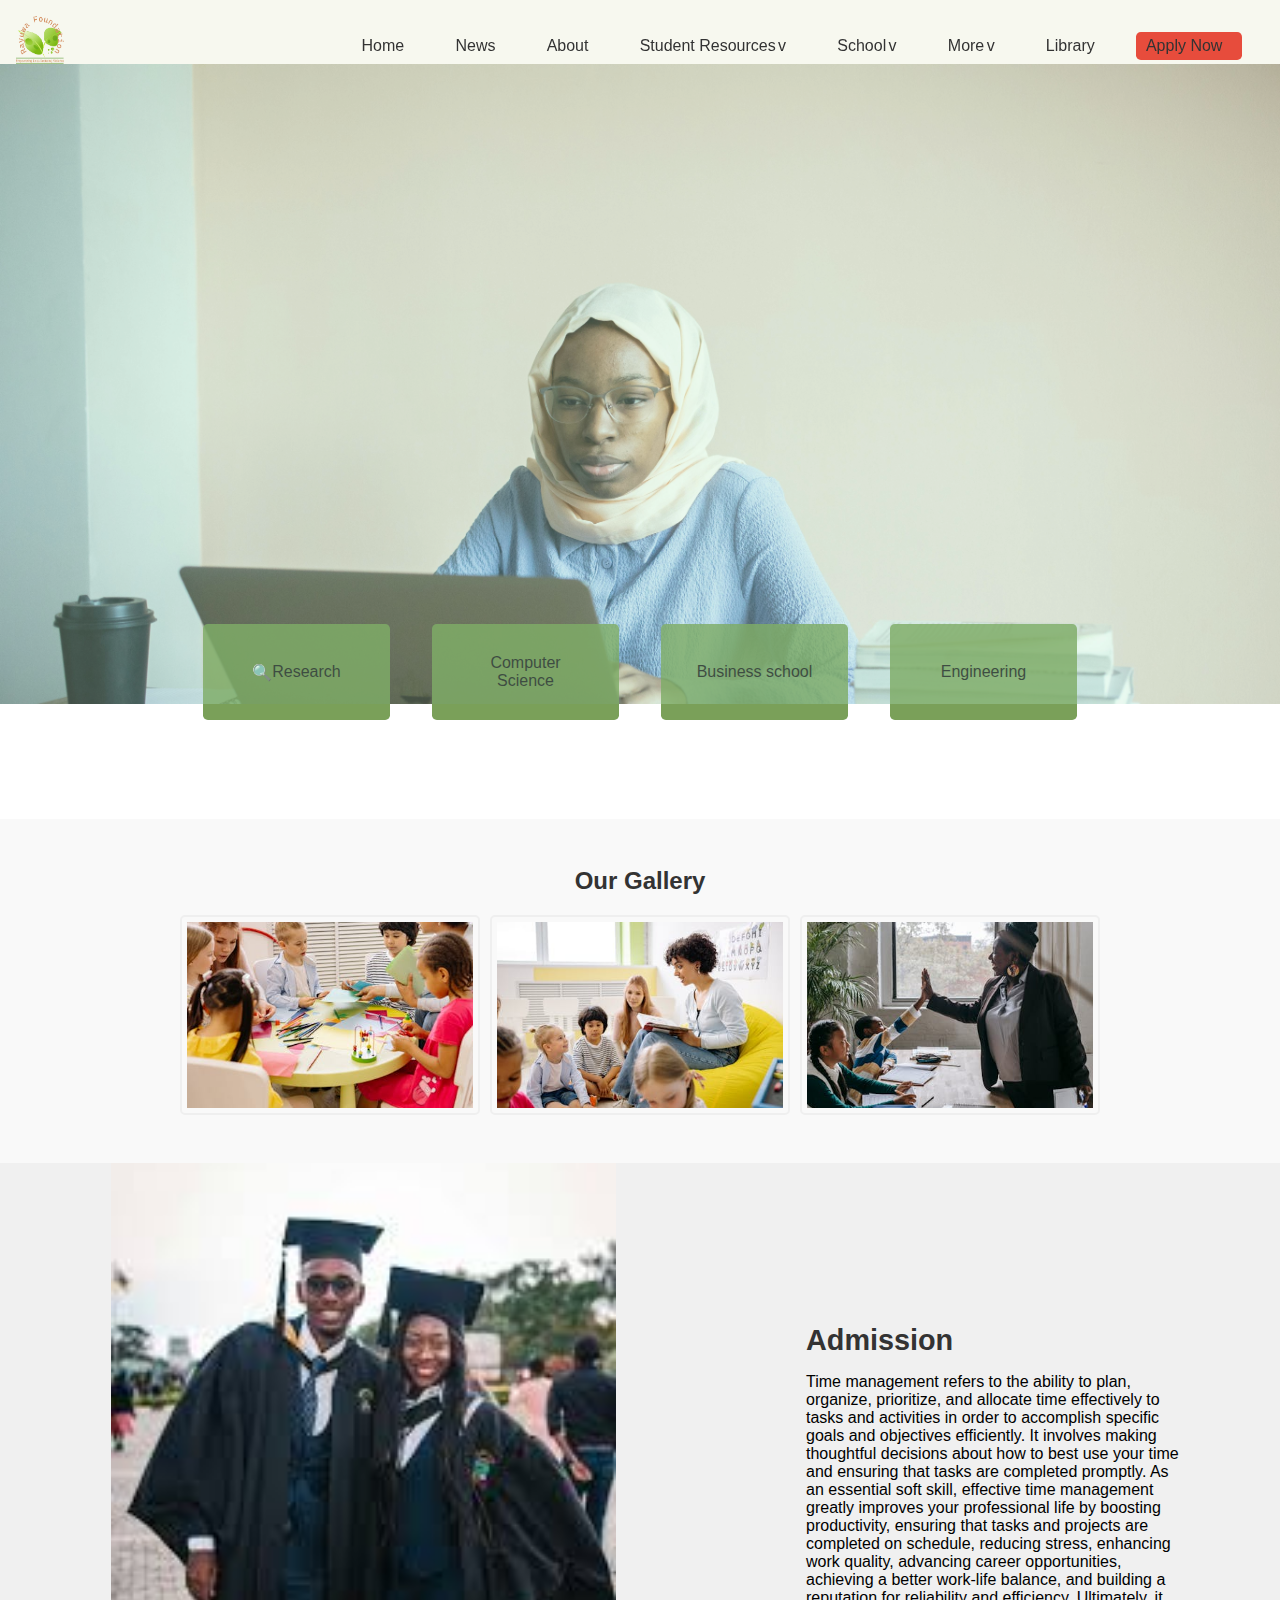
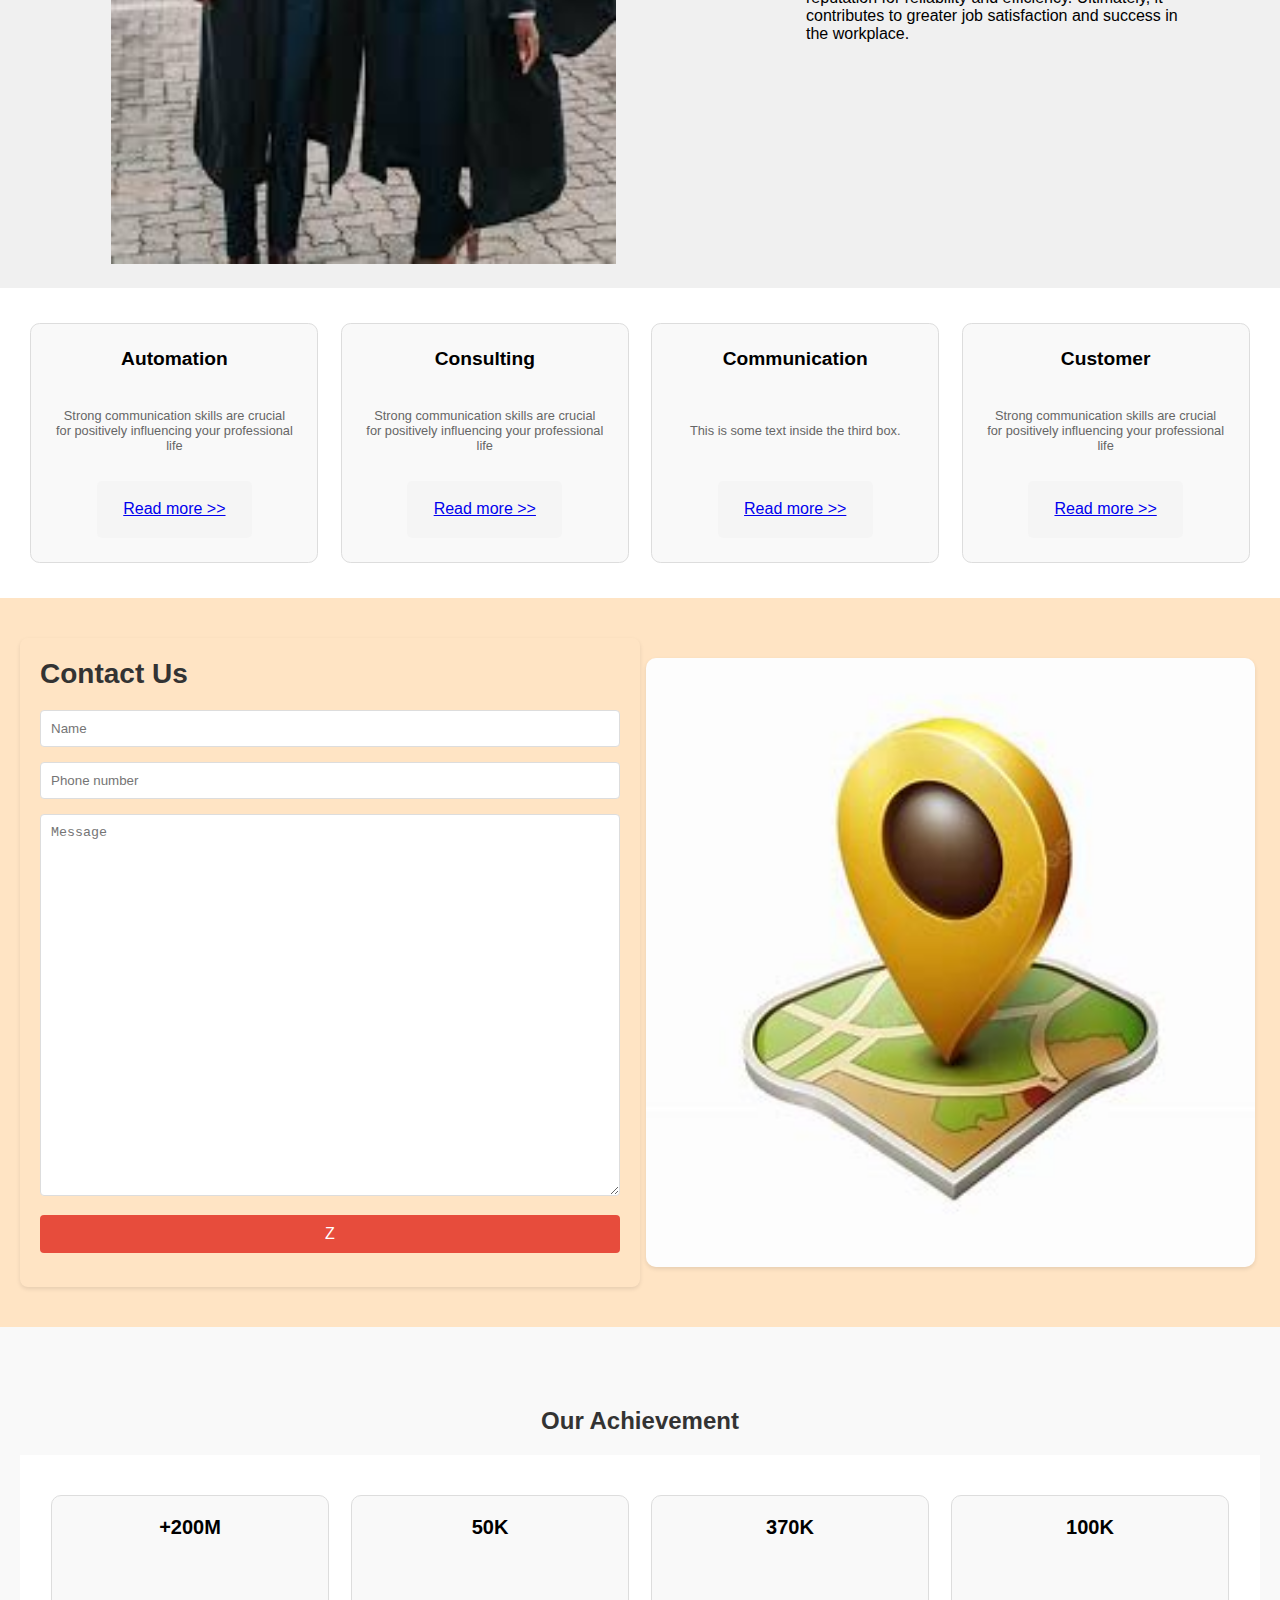
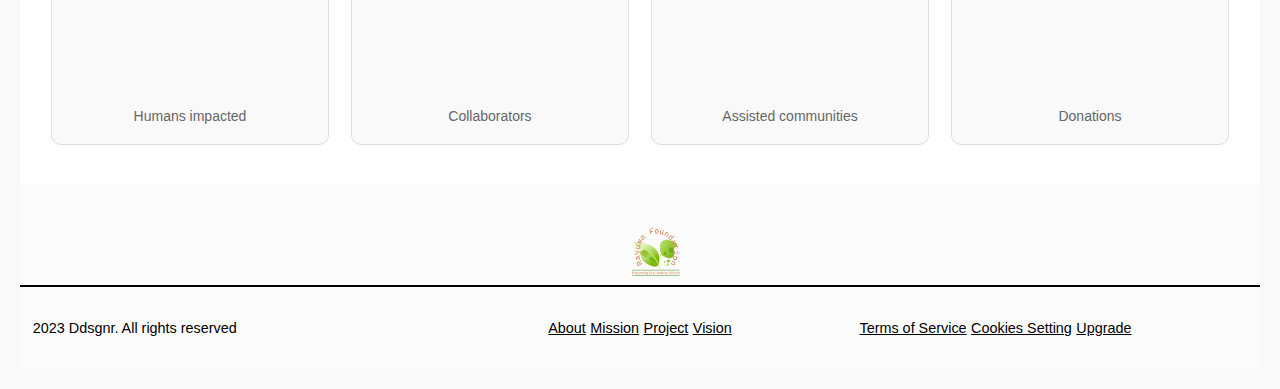
<file: project/index.html>
<!DOCTYPE html>
<html lang="en">
<head>
    <meta charset="UTF-8">
    <meta name="viewport" content="width=device-width, initial-scale=1.0">
    <title>Coldsis</title>
    <link rel="stylesheet" href="index.css">
</head>
<body>
    <!-- Navigation Bar -->
    <nav class="navbar">
        <img src="images/logoR.png" class="logo" alt="logo">
        <ul class="nav-list">
            <li class="nav-item"><a href="index.html">Home</a></li>
            <li class="nav-item"><a href="news.html">News</a></li>
            <li class="nav-item"><a href="about.html">About</a></li>
            <li class="nav-item dropdown">
                <a href="#student-resources">Student Resources <span class="dropdown-icon">v</span></a>
                <div class="dropdown-content">
                    <a href="#resource1">Online learning(VCAMPUS)</a>
                    <a href="#resource2">Student Information Portal(ISP)</a>
                    <a href="#resource3">STUDENT RESOURCE</a>
                    <a href="#resource3">STUDENT RESOURCE</a>
                </div>
            </li>
            <li class="nav-item dropdown">
                <a href="#school">School <span class="dropdown-icon">v</span></a>
                <div class="dropdown-content">
                    <a href="#school1">Pharmacy</a>
                    <a href="#school2">Law</a>
                    <a href="#school3">Medical Science</a>
                    <a href="#school3">About</a>
                    <a href="#school3">Nursing and Midwifery</a>
                    <a href="#school3">Architecture and Design</a>
                    <a href="#school3">Engineering and Technology</a>
                </div>
            </li>
            <li class="nav-item dropdown">
                <a href="#more">More <span class="dropdown-icon">v</span></a>
                <div class="dropdown-content">
                    <a href="#more1">Programmes</a>
                    <a href="#more2">International Relations</a>
                    <a href="#more3">Counselling and career service</a>
                    <a href="#school3">Institution Review Board</a>
                    <a href="#school3">STUDENT RESOURSE</a>
                </div>
            </li>
            <li class="nav-item"><a href="#library">Library</a></li>
            <li class="nav-item"><a href="#apply-now" class="apply-now">Apply Now</a></li>
        </ul>
    </nav>


    <!-- Background Image Section with Boxes -->
    <section class="bg-section">
        <div class="overlay"></div>
<section class="background-image">
    <div class="box-container">
        <div class="search-box">
            <span class="icon">🔍</span>
            Research
        </div>
        <div class="box">Computer Science </div>
        <div class="box">Business school</div>
        <div class="box">Engineering</div>
    </div>
</section>


    <!-- Gallery Section -->
    <section class="gallerySection">
    <div class="gallery-container">
        <h2>Our Gallery</h2>
        <div class="gallery">
            <div class="gallery-item">
                <img src="images/kids1.jpeg">
            </div>
            <div class="gallery-item">
                <img src="images/kids2.jpeg">
            </div>
            <div class="gallery-item">
                <img src="images/kids3.jpeg">
            </div>
        </div>
    </div>
</section>

 <!-- Additional Section with Image and Text -->
 <section class="image-text-section">
    <div class="image-text-content">
        <img src="images/graduation.jpeg">
        <div class="text-content">
            <h2>Admission</h2>
            <p>Time management refers to the ability to plan, organize, prioritize, and allocate 
                time effectively to tasks and activities in order to accomplish specific goals and objectives efficiently.
                It involves making thoughtful decisions about how to best use your time and ensuring 
                that tasks are completed promptly.

                As an essential soft skill, 
                effective time management greatly improves your professional life by boosting 
                productivity, ensuring that tasks and projects are completed on schedule, reducing stress, 
                enhancing work quality, advancing career opportunities, achieving a better work-life balance,
                 and building a reputation for reliability and efficiency.
                 Ultimately, it contributes to greater job satisfaction and success in the workplace.
            </p>
        </div>
    </div>
</section>

<!-- Four Boxes Section -->
<section class="four-boxes-section">
    
    <div class="box">
        <h3>Automation</h3>
        <p>Strong communication skills are crucial for positively influencing your professional life</p>
        <div class="small-box"><a href="#"> Read more >></a></div>
    </div>
    <div class="box">
        <h3>Consulting</h3>
        <p>Strong communication skills are crucial for positively influencing your professional life</p>
        <div class="small-box"><a href="#"> Read more >></a></div>
    </div>
    <div class="box">
        <h3>Communication</h3>
        <p>This is some text inside the third box.</p>
        <div class="small-box"><a href="#"> Read more >></a></div>
    </div>
    <div class="box">
        <h3>Customer</h3>
        <p>Strong communication skills are crucial for positively influencing your professional life</p>
        <div class="small-box"><a href="#"> Read more >></a></div>
    </div>
</section>

    <!-- Contact Form Section -->
    <div class="contact-container">
        <div class="form-section">
            <h2>Contact Us</h2>
            <form class="contact-form">
                <input type="text" id="name" name="name" placeholder="Name">
                <input type="tel" id="phone" name="phone" placeholder="Phone number">
                <textarea id="message" name="message" rows="24" placeholder="Message"></textarea>

                <button type="submit">Z</button>
            </form>
        </div>

        <div class="image-section">
            <img src="images/formpic.jpeg" alt="Contact Us Image">
        </div>
    </div>

<!--Achievement section-->
<div class="our-container">
    <h2>Our Achievement</h2>
<section class="achievement">
    <div class="box">
        <h3><strong>+200M</strong></h3>
        <p>Humans impacted</p>
    </div>
    <div class="box">
        <h3>50K</h3>
        <p>Collaborators</p>
    </div>
    <div class="box">
        <h3>370K</h3>
        <p>Assisted communities</p>
    </div>
    <div class="box">
        <h3><strong>100K</strong></h3>
        <p>Donations</p>
    </div>
</section>

    <!--Footer section-->
    <footer class="footer">
        <div class="footer-logo">
            <img src="images/logoR.png" alt="Logo" class="logo">
            <hr class="logo-underline">
        </div>
        <div class="footer-content">
            <div class="footer-left">
                <p>2023 Ddsgnr. All rights reserved</p>
            </div>
            <div class="footer-center">
                <a href="#">About</a>
                <a href="#">Mission</a>
                <a href="#">Project</a>
                <a href="#">Vision</a>
            </div>
            <div class="footer-right">
                <a href="#">Terms of Service</a>
                <a href="#">Cookies Setting</a>
                <a href="#">Upgrade</a>
            </div>
        </div>
    </footer>
    <script src="index.js"></script>
</body>
</html>
</file>
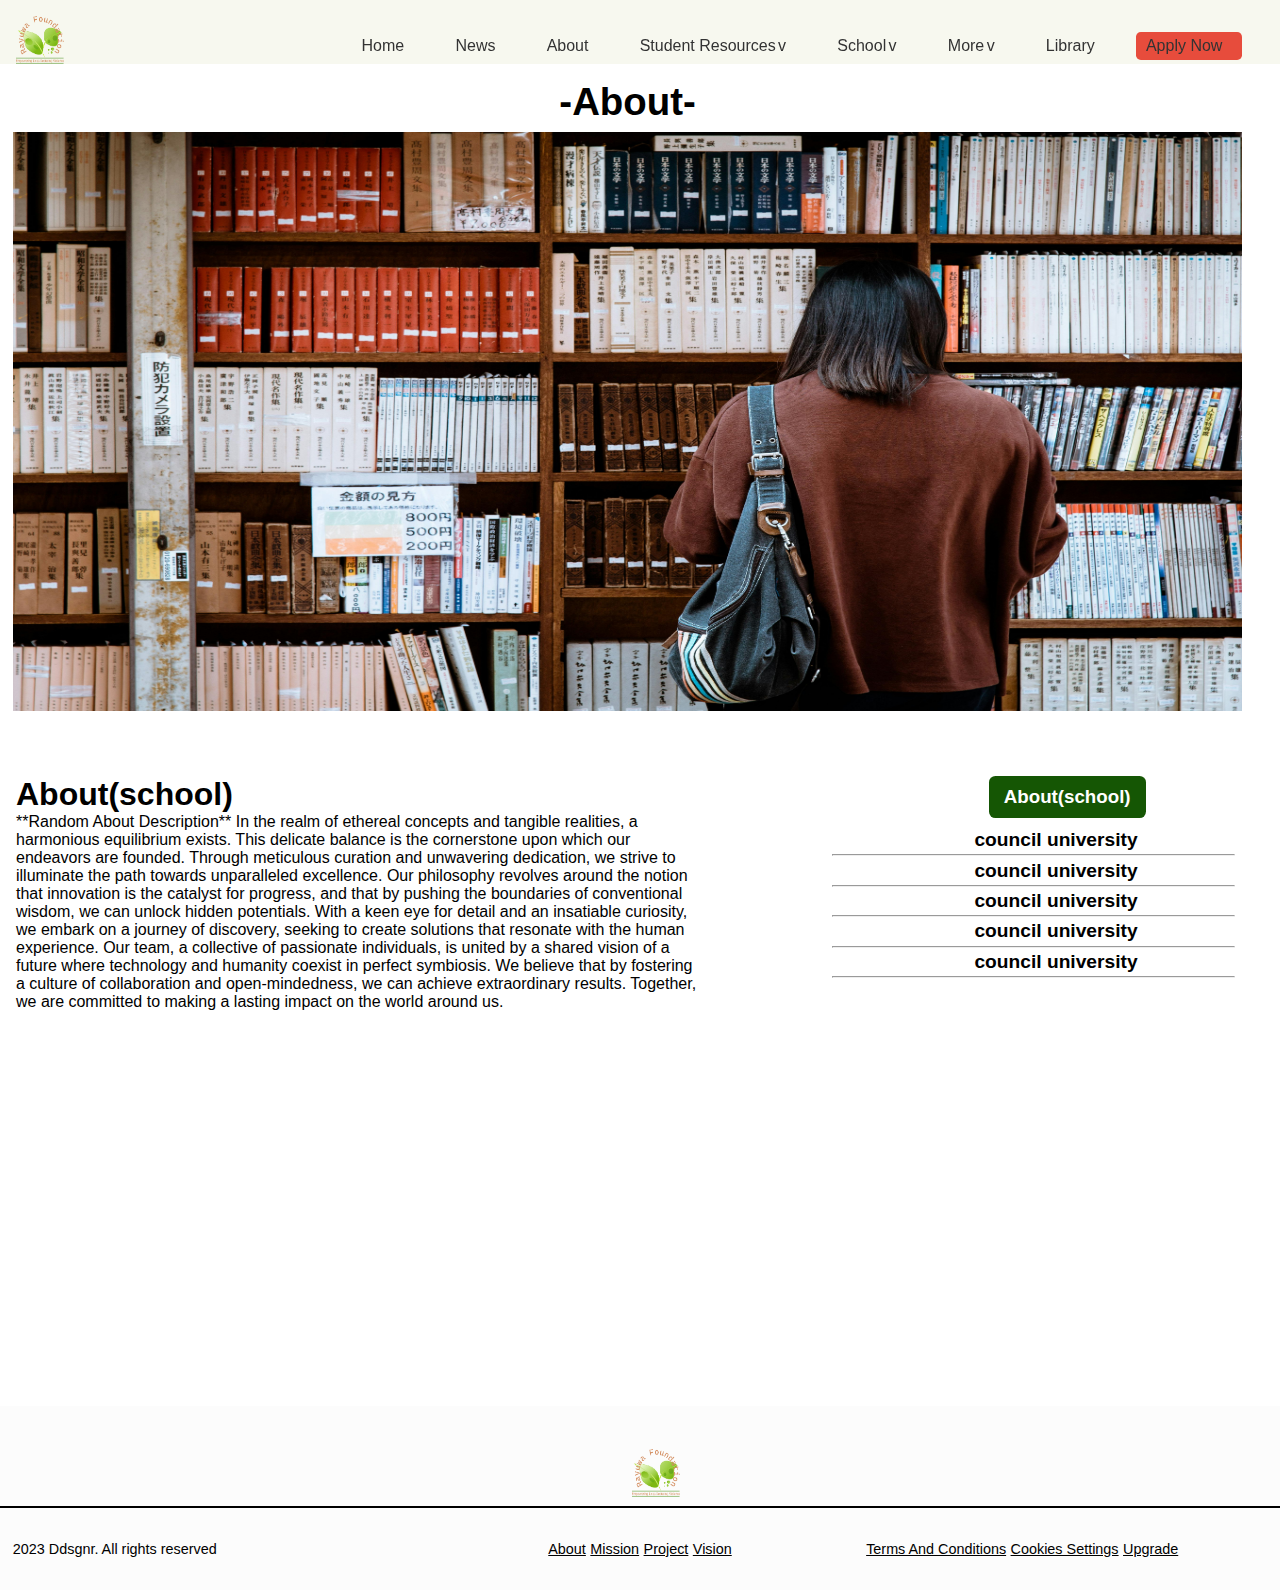
<file: project/about.html>
<!DOCTYPE html>
<html lang="en">
<head>
    <meta charset="UTF-8">
    <meta name="viewport" content="width=device-width, initial-scale=1.0">
    <title>About</title>
    <link rel="stylesheet" href="aboutStyles.css">
</head>
<body>
    <!-- Navigation Bar -->
    <nav class="navbar">
        <img src="images/logoR.png" class="logo" alt="logo">
        <ul class="nav-list">
            <li class="nav-item"><a href="index.html">Home</a></li>
            <li class="nav-item"><a href="news.html">News</a></li>
            <li class="nav-item"><a href="about.html">About</a></li>
            <li class="nav-item dropdown">
                <a href="#student-resources">Student Resources <span class="dropdown-icon">v</span></a>
                <div class="dropdown-content">
                    <a href="#resource1">Online learning(VCAMPUS)</a>
                    <a href="#resource2">Student Information Portal(ISP)</a>
                    <a href="#resource3">STUDENT RESOURCE</a>
                    <a href="#resource3">STUDENT RESOURCE</a>
                </div>
            </li>
            <li class="nav-item dropdown">
                <a href="#school">School <span class="dropdown-icon">v</span></a>
                <div class="dropdown-content">
                    <a href="#school1">Pharmacy</a>
                    <a href="#school2">Law</a>
                    <a href="#school3">Medical Science</a>
                    <a href="#school3">About</a>
                    <a href="#school3">Nursing and Midwifery</a>
                    <a href="#school3">Architecture and Design</a>
                    <a href="#school3">Engineering and Technology</a>
                </div>
            </li>
            <li class="nav-item dropdown">
                <a href="#more">More <span class="dropdown-icon">v</span></a>
                <div class="dropdown-content">
                    <a href="#more1">Programmes</a>
                    <a href="#more2">International Relations</a>
                    <a href="#more3">Counselling and career service</a>
                    <a href="#school3">Institution Review Board</a>
                    <a href="#school3">STUDENT RESOURSE</a>
                </div>
            </li>
            <li class="nav-item"><a href="#library">Library</a></li>
            <li class="nav-item"><a href="#apply-now" class="apply-now">Apply Now</a></li>
        </ul>
    </nav>
<div class="aboutDiv">
    <h3 class="firstAbout">-About-</h3>
    <section>
        <img src="images/libraryGirl.jpg" alt="about photo" class="bgPhoto">
    </section>
</div>
<div class="mainAboutDiv">
    <div class="aboutText">
        <h1>About(school)</h1>
        <p>**Random About Description**

            In the realm of ethereal concepts and tangible realities,
             a harmonious equilibrium exists. This delicate balance is the cornerstone upon which our endeavors are founded.
            Through meticulous curation and unwavering dedication, we strive to illuminate the path towards unparalleled excellence.
            Our philosophy revolves around the notion that innovation is the catalyst for progress,
            and that by pushing the boundaries of conventional wisdom, we can unlock hidden potentials.
            With a keen eye for detail and an insatiable curiosity, we embark on a journey of discovery, 
            seeking to create solutions that resonate with the human experience.
             
            Our team, a collective of passionate individuals, 
            is united by a shared vision of a future where technology and humanity coexist in perfect symbiosis. 
            We believe that by fostering a culture of collaboration and open-mindedness, we can achieve extraordinary results. 
            Together, we are committed to making a lasting impact on the world around us. 
            </p>
    </div>
    
    <div class="rightAboutDiv">
        <h3 class="rightAbout">About(school)</h3>

        <h4>council university</h4>
        <hr>

        <h4>council university</h4>
        <hr>

        <h4>council university</h4>
        <hr>

        <h4>council university</h4>
        <hr>

        <h4>council university</h4>
        <hr>
    </div>
</div>
    
    <!--footer section--> 
    <footer class="footer">
        <div class="footer-logo">
            <img src="images/logoR.png" alt="Logo" class="logo">
            <hr class="logo-underline">
        </div>
        <div class="footer-content">
            <div class="footer-left">
              <p>2023 Ddsgnr. All rights reserved </p>  
            </div>
            <div class="footer-center">
                <a href="#">About</a>
                <a href="#">Mission</a>
                <a href="#">Project</a>
                <a href="#">Vision</a>
            </div>
            <div class="footer-right">
                <a href="#">Terms And Conditions</a>
                <a href="#">Cookies Settings</a>
                <a href="#">Upgrade</a>
                </div>
            </div>
        </div>
    </footer>
    <script src="index.js"></script>
</body>
</html>
</file>
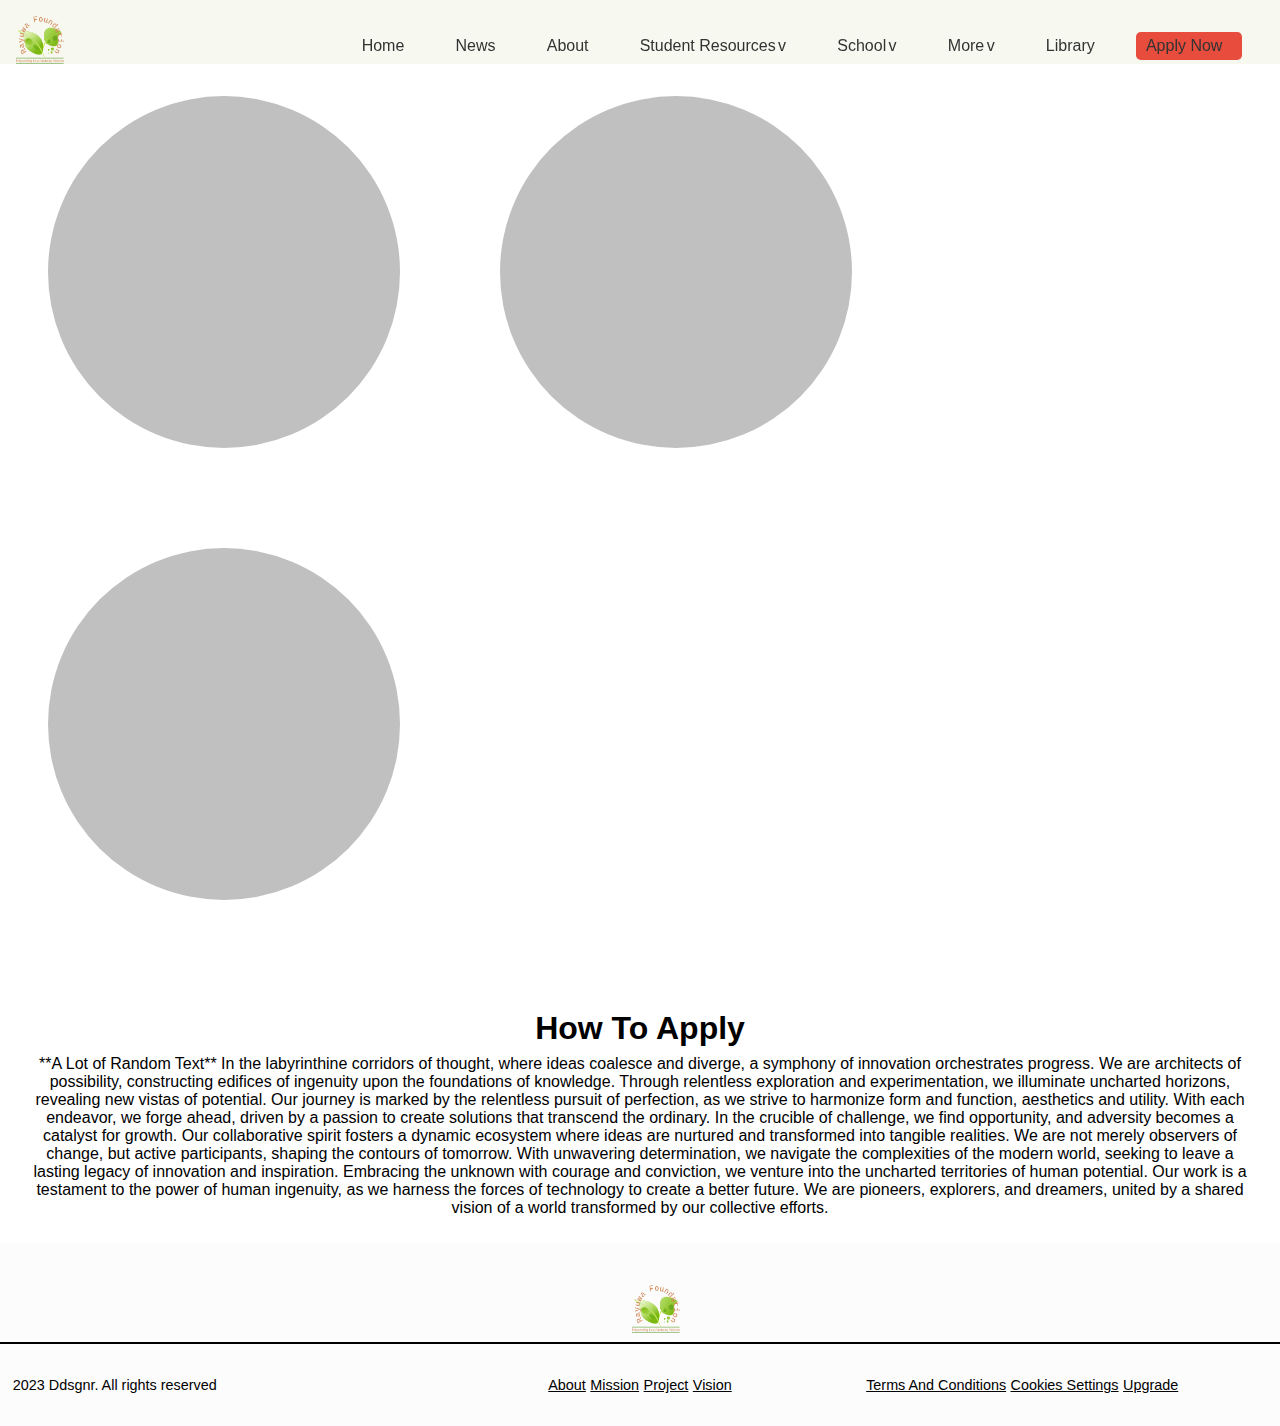
<file: project/apply.html>
<!DOCTYPE html>
<html lang="en">
<head>
    <meta charset="UTF-8">
    <meta name="viewport" content="width=device-width, initial-scale=1.0">
    <title>Application</title>
    <link rel="stylesheet" href="applyStyles.css">
</head>
<body>

        <nav class="navbar">
            <img src="images/logoR.png" class="logo">
            <ul class="nav-list">
                <li class="nav-item"><a href="index.html">Home</a></li>
            <li class="nav-item"><a href="news.html">News</a></li>
            <li class="nav-item"><a href="about.html">About</a></li>
                <li class="nav-item dropdown">
                    <a href="#student-resources">Student Resources <span class="dropdown-icon">v</span></a>
                    <div class="dropdown-content">
                        <a href="#resource1">Online learning(VCAMPUS)</a>
                        <a href="#resource2">Student Information Portal(ISP)</a>
                        <a href="#resource3">STUDENT RESOURCE</a>
                        <a href="#resource3">STUDENT RESOURCE</a>
                    </div>
                </li>
                <li class="nav-item dropdown">
                    <a href="#school">School <span class="dropdown-icon">v</span></a>
                    <div class="dropdown-content">
                        <a href="#school1">Pharmacy</a>
                        <a href="#school2">Law</a>
                        <a href="#school3">Medical Science</a>
                        <a href="#school3">About</a>
                        <a href="#school3">Nursing and Midwifery</a>
                        <a href="#school3">Architecture and Design</a>
                        <a href="#school3">Engineering and Technology</a>
                    </div>
                </li>
                <li class="nav-item dropdown">
                    <a href="#more">More <span class="dropdown-icon">v</span></a>
                    <div class="dropdown-content">
                        <a href="#more1">Programmes</a>
                        <a href="#more2">International Relations</a>
                        <a href="#more3">Counselling and career service</a>
                        <a href="#school3">Institution Review Board</a>
                        <a href="#school3">STUDENT RESOURSE</a>
                    </div>
                </li>
                <li class="nav-item"><a href="#library">Library</a></li>
                <li class="nav-item"><a href="#apply-now" class="apply-now">Apply Now</a></li>
            </ul>
        </nav>
        
    <section class="circleSection">
      <div class="circlePart">

      </div>

      <div class="circlePart">

      </div>

      <div class="circlePart">

      </div>
    </section>

    <section class="applicationThing">
       <h1>How To Apply</h1>
       
       <p> **A Lot of Random Text**

        In the labyrinthine corridors of thought, where ideas coalesce and diverge, 
        a symphony of innovation orchestrates progress. We are architects of possibility, 
        constructing edifices of ingenuity upon the foundations of knowledge. 
        Through relentless exploration and experimentation, we illuminate uncharted horizons, 
        revealing new vistas of potential. Our journey is marked by the relentless pursuit of perfection, 
        as we strive to harmonize form and function, aesthetics and utility. With each endeavor, we forge ahead, 
        driven by a passion to create solutions that transcend the ordinary.
        
        In the crucible of challenge, we find opportunity, and adversity becomes a catalyst for growth. 
        Our collaborative spirit fosters a dynamic ecosystem where ideas are nurtured and transformed into tangible realities. 
        We are not merely observers of change, but active participants, shaping the contours of tomorrow. With unwavering determination, 
        we navigate the complexities of the modern world, seeking to leave a lasting legacy of innovation and inspiration. 
         
        Embracing the unknown with courage and conviction, we venture into the uncharted territories of human potential. 
        Our work is a testament to the power of human ingenuity, as we harness the forces of technology to create a better future. 
        We are pioneers, explorers, and dreamers, united by a shared vision of a world transformed by our collective efforts.
        </p>
    </section>

    <!--footer section--> 
    <footer class="footer">
        <div class="footer-logo">
            <img src="images/logoR.png" alt="Logo" class="logo">
            <hr class="logo-underline">
        </div>
        <div class="footer-content">
            <div class="footer-left">
              <p>2023 Ddsgnr. All rights reserved </p>  
            </div>
            <div class="footer-center">
                <a href="#">About</a>
                <a href="#">Mission</a>
                <a href="#">Project</a>
                <a href="#">Vision</a>
            </div>
            <div class="footer-right">
                <a href="#">Terms And Conditions</a>
                <a href="#">Cookies Settings</a>
                <a href="#">Upgrade</a>
                </div>
            </div>
        </div>
    </footer>
    <script src="index.js"></script>
</body>
</html>
</file>
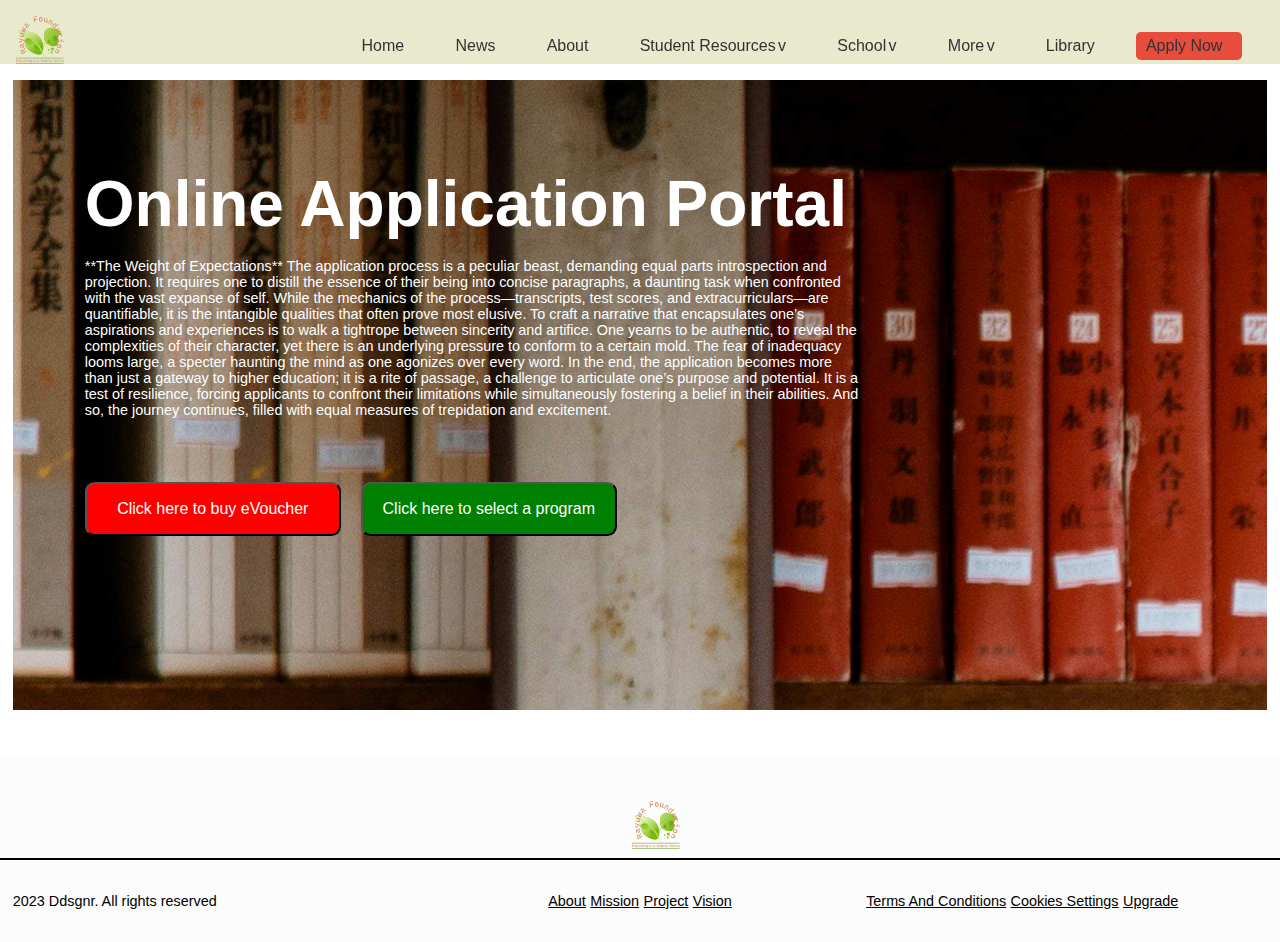
<file: project/portal.html>
<!DOCTYPE html>
<html lang="en">
<head>
    <meta charset="UTF-8">
    <meta name="viewport" content="width=device-width, initial-scale=1.0">
    <title>Online Application Portal</title>
    <link rel="stylesheet" href="portal.css">
</head>
<body>

       <!-- Navigation Bar -->
       <nav class="navbar">
         <img src="images/logoR.png" class="logo" alt="logo">
         <ul class="nav-list">
            <li class="nav-item"><a href="index.html">Home</a></li>
            <li class="nav-item"><a href="news.html">News</a></li>
            <li class="nav-item"><a href="about.html">About</a></li>
             <li class="nav-item dropdown">
                 <a href="#student-resources">Student Resources <span class="dropdown-icon">v</span></a>
                 <div class="dropdown-content">
                     <a href="#resource1">Online learning(VCAMPUS)</a>
                     <a href="#resource2">Student Information Portal(ISP)</a>
                     <a href="#resource3">STUDENT RESOURCE</a>
                     <a href="#resource3">STUDENT RESOURCE</a>
                 </div>
             </li>
             <li class="nav-item dropdown">
                 <a href="#school">School <span class="dropdown-icon">v</span></a>
                 <div class="dropdown-content">
                     <a href="#school1">Pharmacy</a>
                     <a href="#school2">Law</a>
                     <a href="#school3">Medical Science</a>
                     <a href="#school3">About</a>
                     <a href="#school3">Nursing and Midwifery</a>
                     <a href="#school3">Architecture and Design</a>
                     <a href="#school3">Engineering and Technology</a>
                 </div>
             </li>
             <li class="nav-item dropdown">
                 <a href="#more">More <span class="dropdown-icon">v</span></a>
                 <div class="dropdown-content">
                     <a href="#more1">Programmes</a>
                     <a href="#more2">International Relations</a>
                     <a href="#more3">Counselling and career service</a>
                     <a href="#school3">Institution Review Board</a>
                     <a href="#school3">STUDENT RESOURSE</a>
                 </div>
             </li>
             <li class="nav-item"><a href="#library">Library</a></li>
             <li class="nav-item"><a href="#apply-now" class="apply-now">Apply Now</a></li>
         </ul>
     </nav>
     
   <section class="portalSection" >
    <h1>Online Application Portal</h1>
    <p>**The Weight of Expectations**

        The application process is a peculiar beast, 
        demanding equal parts introspection and projection. 
        It requires one to distill the essence of their being into concise paragraphs, 
        a daunting task when confronted with the vast expanse of self. 
        While the mechanics of the process—transcripts, test scores, and extracurriculars—are quantifiable, 
        it is the intangible qualities that often prove most elusive. 
        
        To craft a narrative that encapsulates one’s aspirations and experiences is
         to walk a tightrope between sincerity and artifice. 
        One yearns to be authentic, to reveal the complexities of their character,
         yet there is an underlying pressure to conform to a certain mold. 
        The fear of inadequacy looms large, a specter haunting the mind as one agonizes over every word. 
        
        In the end, the application becomes more than just a gateway to higher education; 
        it is a rite of passage, a challenge to articulate one’s purpose and potential. 
        It is a test of resilience, forcing applicants to confront their limitations
         while simultaneously fostering a belief in their abilities.
         And so, the journey continues, filled with equal measures of trepidation and excitement. 
         </p>

         <p>
            <button class="redButton">Click here to buy eVoucher</button>
            <button class="greenButton">Click here to select a program</button>
         </p>
   </section> 

   <!--footer section--> 
   <footer class="footer">
    <div class="footer-logo">
        <img src="images/logoR.png" alt="Logo" class="logo">
        <hr class="logo-underline">
    </div>
    <div class="footer-content">
        <div class="footer-left">
          <p>2023 Ddsgnr. All rights reserved </p>  
        </div>
        <div class="footer-center">
            <a href="#">About</a>
            <a href="#">Mission</a>
            <a href="#">Project</a>
            <a href="#">Vision</a>
        </div>
        <div class="footer-right">
            <a href="#">Terms And Conditions</a>
            <a href="#">Cookies Settings</a>
            <a href="#">Upgrade</a>
            </div>
        </div>
    </div>
</footer>
<script src="index.js"></script>
</body>
</html>
</file>
<file: project/index.css>
html{
    font-size: 16px;
}

* {
    margin: 0;
    padding: 0;
    box-sizing: border-box;
}

body {
    font-family: Arial, sans-serif;
    background-color: white;
    margin: 0;
}


/* Navigation bar */
.navbar {
    background-color: #f7f8ef; 
    display: block;
    padding: 0 0;
    position: fixed;
    width: 100vw; 
    height: 4rem;
    top: 0; 
    left: 0; 
    z-index: 1000;
    
}

.logo{
    display: inline-block;
    width: 3rem;
    height: 3rem;
    margin-right: 2rem;
    position: relative;
    top: 1rem;
    left: 1rem; 
}

/* Navigation list */
.nav-list {
    display: flex;
    justify-content: right;
    list-style: none;
    flex-wrap: nowrap; 
    position: fixed;
    right: 2rem;
    top:2rem;
}

/* Navigation item */
.nav-item {
    position: relative; 
    margin: 0 1rem;
}

.nav-item a {
    text-decoration: none;
    color: #333; 
    padding: 0.3rem 0.6rem;
    border-radius: 0.3rem;
    display: flex; 
    align-items: center; 
    transition: background-color 0.3s, color 0.3s;
    min-width: 110%;
}

/* Dropdown icon */
.dropdown-icon {
    margin-left: 0.15rem; 
    cursor: pointer;
}


/* Apply Now button */
.apply-now {
    background-color: #e74c3c; 
    color: #fff; 
    min-width: 110%;
}

.apply-now:hover {
    background-color: #c0392b; 
}

/* Dropdown content */
.dropdown-content {
    display: none; 
    position: absolute;
    background-color: #f9f9f9;
    min-width: 13rem;
    box-shadow: 0 10px 20px rgba(0, 0, 0, 0.1);
    z-index: 1;
    flex-direction: column; 
    font-size: smaller;
    font-weight: lighter;
}

.dropdown-content a {
    color: black;
    padding: 0.7rem 1rem;
    text-decoration: none;
    display: block;
}

.dropdown-content a:hover {
    background-color: #ddd;
    min-width: 100%;
}

.nav-item.active .dropdown-content {
    display: flex;
}

/* Active dropdown */
.nav-item.active .dropdown-content {
    display: flex; 
}

/* Gallery container */
.gallerySection{
    display: block;
    width: 100%;
    height: 100%;
    padding: 0;
    position: relative;
    top: 11.2rem;
  
}
.gallery-container {
    position: relative;
    padding:3rem 3rem 3rem 3rem; 
    text-align: center;
    background-color: #f9f9f9;
}

.gallery-container h2 {
    margin-bottom: 20px;
    font-size: 24px;
    color: #333;
     height: 400%;
}

/* Gallery */
.gallery {
    display: flex;
    justify-content: center;
    gap: 10px; 
}

/* pics */
.gallery-item {
    width: 300px; /* Fixed width */
    height: 200px; /* Fixed height */
    overflow: hidden;
    border: 2px solid #efefef;
    border-radius: 5px;
    transition: transform 0.3s ease-in-out;
}

.gallery-item img {
    width: 100%;
    height: 100%;
    object-fit: cover; /* Ensure images cover the gallery item */
    padding: 5px;
}


.background-image {
    background-image: url('images/pcGirl.jpg'); /* Add the path to your background image here */
    background-size: cover;
    background-position: relative;
    text-align: center;
    position: relative; /* Make position relative for absolutely positioned boxes */
    height: 40rem; /* Adjust the height as needed */
    width: 100vw;
    top: 4rem;

}

.overlay{
    position: absolute;
    top: 4rem;
    left: 0;
    width: 100vw;
    height: 40rem;
    background: rgba(199, 246, 214, 0.311) ;
    z-index: 1;
    background-size: contain;

}

.box-container {
    position: relative;
    bottom: -35rem;  /* Position the boxes towards the bottom */
    left: 50%;
    transform: translateX(-50%);
    display: flex;
    justify-content: center;
    gap: 20px; /* Space between boxes */
    width: 70%;
    height: 30%;
    
}

.box, .search-box{
    background-color: rgba(94, 140, 54, 0.827);
    padding: 2rem;
    border-radius: 0.3rem;
    display: flex;
    justify-content: center;
    align-items: center;
    flex: 1;
    margin: 0 0.7rem; /* Space between the boxes */
    height: 6rem;
    width: 7rem;
    color: #000000;
    position: relative;
   
}


.search-box {
    flex: 1;
    position: relative; /* Necessary for icon positioning */
}



/* graduation pic and text section */
.image-text-section {
    display:block;
    padding: 0.5rem;
    background-color: #f0f0f0;
    height: 50%;
    max-height: fit-content;

}

.image-text-content {
    display: flex;
    align-items: center;
    justify-content: space-around;
    width: 100%;
    font-size: 1rem;
    

   
}

.image-text-content img {
    min-width: 40%;
    height: 60%;
    margin: 1rem;
    padding-top: 6rem;
    
    
}

.text-content {
    max-width: 30%;
    padding-top: 6rem;
}

.text-content h2 {
    margin-bottom: 1rem;
    font-size: 1.8rem;
    color: #333;
}


/* Four boxes section */
.four-boxes-section {
    display: flex;
    justify-content: space-around;
    padding: 2.2rem 1.2rem;
    background-color: #fff;
}

.four-boxes-section>.box {
    width: 7rem;
    background-color: #f9f9f9;
    padding: 1.5rem;
    border: 1px solid #ddd;
    border-radius: 0.6rem;
    text-align: center;
    display: flex;
    flex-direction: column;
    justify-content: space-between;
    height: 15rem;
}  

.four-boxes-section .box h3 {
    margin-bottom: 10px;
    font-size: 1.2rem;
}

.four-boxes-section .box p {
    font-size: 0.8rem;
    color: #666;
    text-align: center;
}

.four-boxes-section .read-more {
    text-decoration: none;
    color: #e74c3c;
    font-weight: bold;
}
.small-box {
    background-color: whitesmoke;
    padding: 10px;
    border-radius: 5px;
    display: flex;
    justify-content: center;
    align-items: center;
    height: 30%;
    width: 65%;
    
}
/* Contact form container */
.contact-container {
    display: flex;
    background-color: bisque;
    justify-content: space-between;
    align-items: stretch;
    padding: 40px 20px;
}

.form-section {
    flex: 1;
    padding: 20px;
    border-radius: 8px;
    box-shadow: 0 2px 4px rgba(0, 0, 0, 0.1);
    width: auto;
}

.form-section h2 {
    margin-bottom: 20px;
    font-size: 28px;
    color: #333;
}


.contact-form input,
.contact-form textarea {
    width: 100%;
    padding: 10px;
    margin-bottom: 15px;
    border: 1px solid #ddd;
    border-radius: 4px;
}

.contact-form button {
    width: 100%;
    padding: 10px;
    border: none;
    border-radius: 4px;
    background-color: #e74c3c;
    color: #fff;
    font-size: 16px;
    cursor: pointer;
    transition: background-color 0.3s;
}

.contact-form button:hover {
    background-color: #c0392b;
}

.image-section {
    flex: 1;
    display: flex;
    justify-content: center;
    align-items: center;
    padding: 20px;
}

.image-section img {
    min-width: 105%;
    height: auto;
    border-radius: 10px;
    box-shadow: 0 2px 4px rgba(0, 0, 0, 0.1);
}

/* Achievements section*/
.achievement {
    display: flex;
    justify-content: space-around;
    padding: 40px 20px;
    background-color: #fff;
}

.achievement .box {
    width: 22%;
    background-color: #f9f9f9;
    padding: 20px;
    border: 1px solid #ddd;
    border-radius: 10px;
    text-align: center;
    display: flex;
    flex-direction: column;
    justify-content: space-between;
    height: 250px;
}

.achievement .box h3 {
    margin-bottom: 10px;
    font-size: 20px;
}

.achievement .box p {
    font-size: 14px;
    color: #666;
}

.our-container {
    padding: 80px 20px 20px; 
    text-align: center;
    background-color: #f9f9f9;
}


.our-container h2 {
    margin-bottom: 20px;
    font-size: 24px;
    color: #333;
     height: 400%;
}


/* Footer styling */

.footer {
    background-color: rgb(252, 252, 252);
    color: black;
    padding: 1.2rem 0;
    text-align: center;
    position: relative;
    flex-shrink: 0;
   
  }
  
  
  
  .footer-logo {
    margin-bottom: 1.2rem;
  }
  
  
  
  .footer-logo .logo {
    max-width: 100px;
    margin: 0.5rem;
  }
  
  
  
  .footer-logo .logo-underline {
    width: 100%;
    border: 1px solid black;
    margin: 0.8rem 0;
  }
  
  
  
  .footer-content {
    display: flex;
    justify-content: space-between;
    align-items: center;
    text-align: left;
  
  }
  
  
  
  .footer-left,
  .footer-center,
  .footer-right {
    flex: 1;
    padding: 0.8rem;
  }
  
  
  
  .footer-center {
    text-align: center;
  }
  
  
  
  .footer-left p,
  .footer-center a,
  .footer-right a {
    margin-bottom: 0.8rrem;
    font-size: 0.9rem;
    color: black;
  }
  
  
  
  .footer-right a {
    text-decoration: underline;
  }
  
  
  
  /* Media Queries for responsiveness */
  @media (max-width: 768px) {
    .footer-content {
        flex-direction: column;
        align-items: center;
    }
  
  
  
    .footer-left,
    .footer-center,
    .footer-right {
        text-align: center;
        padding: 0.8rem;
    }
  
  
  
    .box-container {
        flex-direction: column;
    }
  
  
  
    .box {
        margin: 0.8rem 0;
    }
  }
</file>
<file: project/aboutStyles.css>
html{
    font-size: 16px;
}


* {
    margin: 0;
    padding: 0;
    box-sizing: border-box;
}

body {
    font-family: Arial, sans-serif;
    background-color: white;
    margin: 0;
}

/* Navigation bar */
.navbar {
    background-color: #f7f8ef; 
    display: block;
    padding: 0 0;
    position: fixed;
    width: 100vw; 
    height: 4rem;
    top: 0; 
    left: 0; 
    z-index: 1000;
    
}

.logo{
    display: inline-block;
    width: 3rem;
    height: 3rem;
    margin-right: 2rem;
    position: relative;
    top: 1rem;
    left: 1rem; 
}

/* Navigation list */
.nav-list {
    display: flex;
    justify-content: right;
    list-style: none;
    flex-wrap: nowrap; 
    position: fixed;
    right: 2rem;
    top:2rem;
}

/* Navigation item */
.nav-item {
    position: relative; 
    margin: 0 1rem;
}

.nav-item a {
    text-decoration: none;
    color: #333; 
    padding: 0.3rem 0.6rem;
    border-radius: 0.3rem;
    display: flex; 
    align-items: center; 
    transition: background-color 0.3s, color 0.3s;
    min-width: 110%;
}

/* Dropdown icon */
.dropdown-icon {
    margin-left: 0.15rem; 
    cursor: pointer;
}


/* Apply Now button */
.apply-now {
    background-color: #e74c3c; 
    color: #fff; 
    min-width: 110%;
}

.apply-now:hover {
    background-color: #c0392b; 
}

/* Dropdown content */
.dropdown-content {
    display: none; 
    position: absolute;
    background-color: #f9f9f9;
    min-width: 13rem;
    box-shadow: 0 10px 20px rgba(0, 0, 0, 0.1);
    z-index: 1;
    flex-direction: column; 
    font-size: smaller;
    font-weight: lighter;
}

.dropdown-content a {
    color: black;
    padding: 0.7rem 1rem;
    text-decoration: none;
    display: block;
}

.dropdown-content a:hover {
    background-color: #ddd;
    min-width: 100%;
}

.nav-item.active .dropdown-content {
    display: flex;
}

/* Active dropdown */
.nav-item.active .dropdown-content {
    display: flex; 
}
.mainAboutDiv{
    display: block;
    width: 100%;
    position: relative;
    margin-bottom: auto;
    height: 70vh;
}

.aboutDiv{
    display: block;
    position: relative;
    width: 95vw;
    padding-top: 4rem;

}
.firstAbout{
    display:inline-block;
    text-align: center;
    position: relative;
    left: 46%;
    right: 46%;
    font-size: 2.4rem;
    z-index: 100;
    padding-bottom: 0.5rem;
    padding-top: 1rem;
    
}



.aboutText{
    display: inline-block;
    width:55%;
    position: absolute;
    left:0;
    padding-left: 1rem;
    
}

.rightAboutDiv{
    display: inline-block;
    width: 35%;
    position: absolute;
    right:0;
    text-align: center;
   
}
.rightAboutDiv>h4{
    padding: 0.2rem;
    font-size: 1.2rem;
}

hr{
    width:90%;
    text-align: center;
}

.rightAbout{
    background-color:rgb(21, 86, 4);
    border-radius: 0.4rem;
    color: white;
    width: 35%;
    height:30%;
    position: relative;
    left: 35%;
    right: 35%;
    padding: 10px 0;
    margin-bottom: 8px;
    
}

.bgPhoto{
    width: 96vw;
    height:40rem ;
    padding-bottom: 5%;
    position: relative;
    right: 1vw;
    left: 1vw;
}

/* Footer styling */

.footer {
    background-color: rgb(252, 252, 252);
    color: black;
    padding: 1.2rem 0;
    text-align: center;
    position: relative;
    flex-shrink: 0;
   
  }
  
  
  
  .footer-logo {
    margin-bottom: 1.2rem;
  }
  
  
  
  .footer-logo .logo {
    max-width: 100px;
    margin: 0.5rem;
  }
  
  
  
  .footer-logo .logo-underline {
    width: 100%;
    border: 1px solid black;
    margin: 0.8rem 0;
  }
  
  
  
  .footer-content {
    display: flex;
    justify-content: space-between;
    align-items: center;
    text-align: left;
  
  }
  
  
  
  .footer-left,
  .footer-center,
  .footer-right {
    flex: 1;
    padding: 0.8rem;
  }
  
  
  
  .footer-center {
    text-align: center;
  }
  
  
  
  .footer-left p,
  .footer-center a,
  .footer-right a {
    margin-bottom: 0.8rrem;
    font-size: 0.9rem;
    color: black;
  }
  
  
  
  .footer-right a {
    text-decoration: underline;
  }
  
  
  
  /* Media Queries for responsiveness */
  @media (max-width: 768px) {
    .footer-content {
        flex-direction: column;
        align-items: center;
    }
  
  
  
    .footer-left,
    .footer-center,
    .footer-right {
        text-align: center;
        padding: 0.8rem;
    }
  
  
  
    .box-container {
        flex-direction: column;
    }
  
  
  
    .box {
        margin: 0.8rem 0;
    }
  }
</file>
<file: project/applyStyles.css>
html{
    font-size: 16px;

}


* {
    margin: 0;
    padding: 0;
    box-sizing: border-box;
}

body {
    font-family: Arial, sans-serif;
    background-color: white;
    margin: 0;
}

/* Navigation bar */
.navbar {
    background-color: #f7f8ef; 
    display: block;
    padding: 0 0;
    position: fixed;
    width: 100vw; 
    height: 4rem;
    top: 0; 
    left: 0; 
    z-index: 1000;
    
}

.logo{
    display: inline-block;
    width: 3rem;
    height: 3rem;
    margin-right: 2rem;
    position: relative;
    top: 1rem;
    left: 1rem; 
}
/* Navigation list */
.nav-list {
    display: flex;
    justify-content: right;
    list-style: none;
    flex-wrap: nowrap; 
    position: fixed;
    right: 2rem;
    top:2rem;
}

/* Navigation item */
.nav-item {
    position: relative; 
    margin: 0 1rem;
}

.nav-item a {
    text-decoration: none;
    color: #333; 
    padding: 0.3rem 0.6rem;
    border-radius: 0.3rem;
    display: flex; 
    align-items: center; 
    transition: background-color 0.3s, color 0.3s;
    min-width: 110%;
}

/* Dropdown icon */
.dropdown-icon {
    margin-left: 0.15rem; 
    cursor: pointer;
}


/* Apply Now button */
.apply-now {
    background-color: #e74c3c; 
    color: #fff; 
    min-width: 110%;
}

.apply-now:hover {
    background-color: #c0392b; 
}

/* Dropdown content */
.dropdown-content {
    display: none; 
    position: absolute;
    background-color: #f9f9f9;
    min-width: 13rem;
    box-shadow: 0 10px 20px rgba(0, 0, 0, 0.1);
    z-index: 1;
    flex-direction: column; 
    font-size: smaller;
    font-weight: lighter;
}

.dropdown-content a {
    color: black;
    padding: 0.7rem 1rem;
    text-decoration: none;
    display: block;
}

.dropdown-content a:hover {
    background-color: #ddd;
    min-width: 100%;
}

.nav-item.active .dropdown-content {
    display: flex;
}

/* Active dropdown */
.nav-item.active .dropdown-content {
    display: flex; 
}
.circleSection{
    display: block;
    position: relative;
    padding-top: 3rem;
    padding-bottom: 2rem;
}
.applicationThing{
    background-color: rgba(255, 255, 255, 0.575);
    text-align: center;
    padding: 2%;
}


.applicationThing>h1{
    font-size: 2rem;
    padding-bottom: 0;
    border-bottom: 0;
    margin: 0;
    display: block;
    border-bottom: black 2px ;
}

.applicationThing>p{
    padding-top: 0.5rem;
}

.circlePart{
    display: inline-block;
    background-color: rgb(192, 192, 192);
    width: 22rem;
    height: 22rem;
    border-radius: 11rem;
    border-color: white;
    margin: 3rem 3rem;
    padding-left: 0.5rem;
    padding-right: 0.5rem;
}

/* Footer styling */

.footer {
    background-color: rgb(252, 252, 252);
    color: black;
    padding: 1.2rem 0;
    text-align: center;
    position: relative;
    flex-shrink: 0;
   
  }
  
  
  
  .footer-logo {
    margin-bottom: 1.2rem;
  }
  
  
  
  .footer-logo .logo {
    max-width: 100px;
    margin: 0.5rem;
  }
  
  
  
  .footer-logo .logo-underline {
    width: 100%;
    border: 1px solid black;
    margin: 0.8rem 0;
  }
  
  
  
  .footer-content {
    display: flex;
    justify-content: space-between;
    align-items: center;
    text-align: left;
  
  }
  
  
  
  .footer-left,
  .footer-center,
  .footer-right {
    flex: 1;
    padding: 0.8rem;
  }
  
  
  
  .footer-center {
    text-align: center;
  }
  
  
  
  .footer-left p,
  .footer-center a,
  .footer-right a {
    margin-bottom: 0.8rrem;
    font-size: 0.9rem;
    color: black;
  }
  
  
  
  .footer-right a {
    text-decoration: underline;
  }
  
  
  
  /* Media Queries for responsiveness */
  @media (max-width: 768px) {
    .footer-content {
        flex-direction: column;
        align-items: center;
    }
  
  
  
    .footer-left,
    .footer-center,
    .footer-right {
        text-align: center;
        padding: 0.8rem;
    }
  
  
  
    .box-container {
        flex-direction: column;
    }
  
  
  
    .box {
        margin: 0.8rem 0;
    }
  }
</file>
<file: project/portal.css>
html{
    font-size: 16px;
}


* {
    margin: 0;
    padding: 0;
    box-sizing: border-box;
}

body {
    font-family: Arial, sans-serif;
    background-color: white;
    margin: 0;
}

/* Navigation bar */
.navbar {
    background-color: #e8e9cd; 
    padding: 0 0;
    position: fixed;
    width: 100vw; 
    height: 4rem;
    top: 0; 
    left: 0; 
    z-index: 1000;
    
}

.logo{
    display: inline-block;
    width: 3rem;
    height: 3rem;
    margin-right: 2rem;
    position: relative;
    top: 1rem;
    left: 1rem; 
}

/* Navigation list */
.nav-list {
    display: flex;
    justify-content: right;
    list-style: none;
    flex-wrap: nowrap; 
    position: fixed;
    right: 2rem;
    top:2rem;
}

/* Navigation item */
.nav-item {
    position: relative; 
    margin: 0 1rem;
}

.nav-item a {
    text-decoration: none;
    color: #333; 
    padding: 0.3rem 0.6rem;
    border-radius: 0.3rem;
    display: flex; 
    align-items: center; 
    transition: background-color 0.3s, color 0.3s;
    min-width: 110%;
}

/* Dropdown icon */
.dropdown-icon {
    margin-left: 0.15rem; 
    cursor: pointer;
}


/* Apply Now button */
.apply-now {
    background-color: #e74c3c; 
    color: #fff; 
    min-width: 110%;
}

.apply-now:hover {
    background-color: #c0392b; 
}

/* Dropdown content */
.dropdown-content {
    display: none; 
    position: absolute;
    background-color: #f9f9f9;
    min-width: 13rem;
    box-shadow: 0 10px 20px rgba(0, 0, 0, 0.1);
    z-index: 1;
    flex-direction: column; 
    font-size: smaller;
    font-weight: lighter;
}

.dropdown-content a {
    color: black;
    padding: 0.7rem 1rem;
    text-decoration: none;
    display: block;
}

.dropdown-content a:hover {
    background-color: #ddd;
    min-width: 100%;
}

.nav-item.active .dropdown-content {
    display: flex;
}

/* Active dropdown */
.nav-item.active .dropdown-content {
    display: flex; 
}

.portalSection{
    background-image: url('images/libraryGirl.jpg');
    width: 98vw;
    height: 70vh;
    color: white;
    padding: 8vh;
    margin: auto;
    font-size: 0.9rem;
    margin-top: 5rem;
    margin-bottom: 3rem;
    
}

.portalSection>p{
    margin-top: 2rem;
}

h1{
    font-size: 4rem;
    padding-bottom:0;
    margin-bottom: 0;
    position: relative;
    top:3%;
}
.redButton{
    display:inline-block;
    text-decoration: none;
    width: 20vw;
    height: 6vh;
    padding: 0.5rem;
    color:rgb(255, 255, 255);
    background-color: red;
    text-align: center;
    border-radius:0.75vw ;
    font-size: 1rem;
    margin: 2rem 1rem 0 0;
}

.greenButton{
    display:inline-block;
    text-decoration: none;
    width: 20vw;
    height: 6vh;
    padding: 0.5rem;
    color:rgb(255, 255, 255);
    background-color: green;
    text-align: center;
    border-radius:0.75vw ;
    font-size: 1rem;
}

p{
    width: 70%;
}

/* Footer styling */

.footer {
    background-color: rgb(252, 252, 252);
    color: black;
    padding: 1.2rem 0;
    text-align: center;
    position: relative;
    flex-shrink: 0;
   
  }
  
  
  
  .footer-logo {
    margin-bottom: 1.2rem;
  }
  
  
  
  .footer-logo .logo {
    max-width: 100px;
    margin: 0.5rem;
  }
  
  
  
  .footer-logo .logo-underline {
    width: 100%;
    border: 1px solid black;
    margin: 0.8rem 0;
  }
  
  
  
  .footer-content {
    display: flex;
    justify-content: space-between;
    align-items: center;
    text-align: left;
  
  }
  
  
  
  .footer-left,
  .footer-center,
  .footer-right {
    flex: 1;
    padding: 0.8rem;
  }
  
  
  
  .footer-center {
    text-align: center;
  }
  
  
  
  .footer-left p,
  .footer-center a,
  .footer-right a {
    margin-bottom: 0.8rrem;
    font-size: 0.9rem;
    color: black;
  }
  
  
  
  .footer-right a {
    text-decoration: underline;
  }
  
  
  
  /* Media Queries for responsiveness */
  @media (max-width: 768px) {
    .footer-content {
        flex-direction: column;
        align-items: center;
    }
  
  
  
    .footer-left,
    .footer-center,
    .footer-right {
        text-align: center;
        padding: 0.8rem;
    }
  
  
  
    .box-container {
        flex-direction: column;
    }
  
  
  
    .box {
        margin: 0.8rem 0;
    }
  }
</file>
